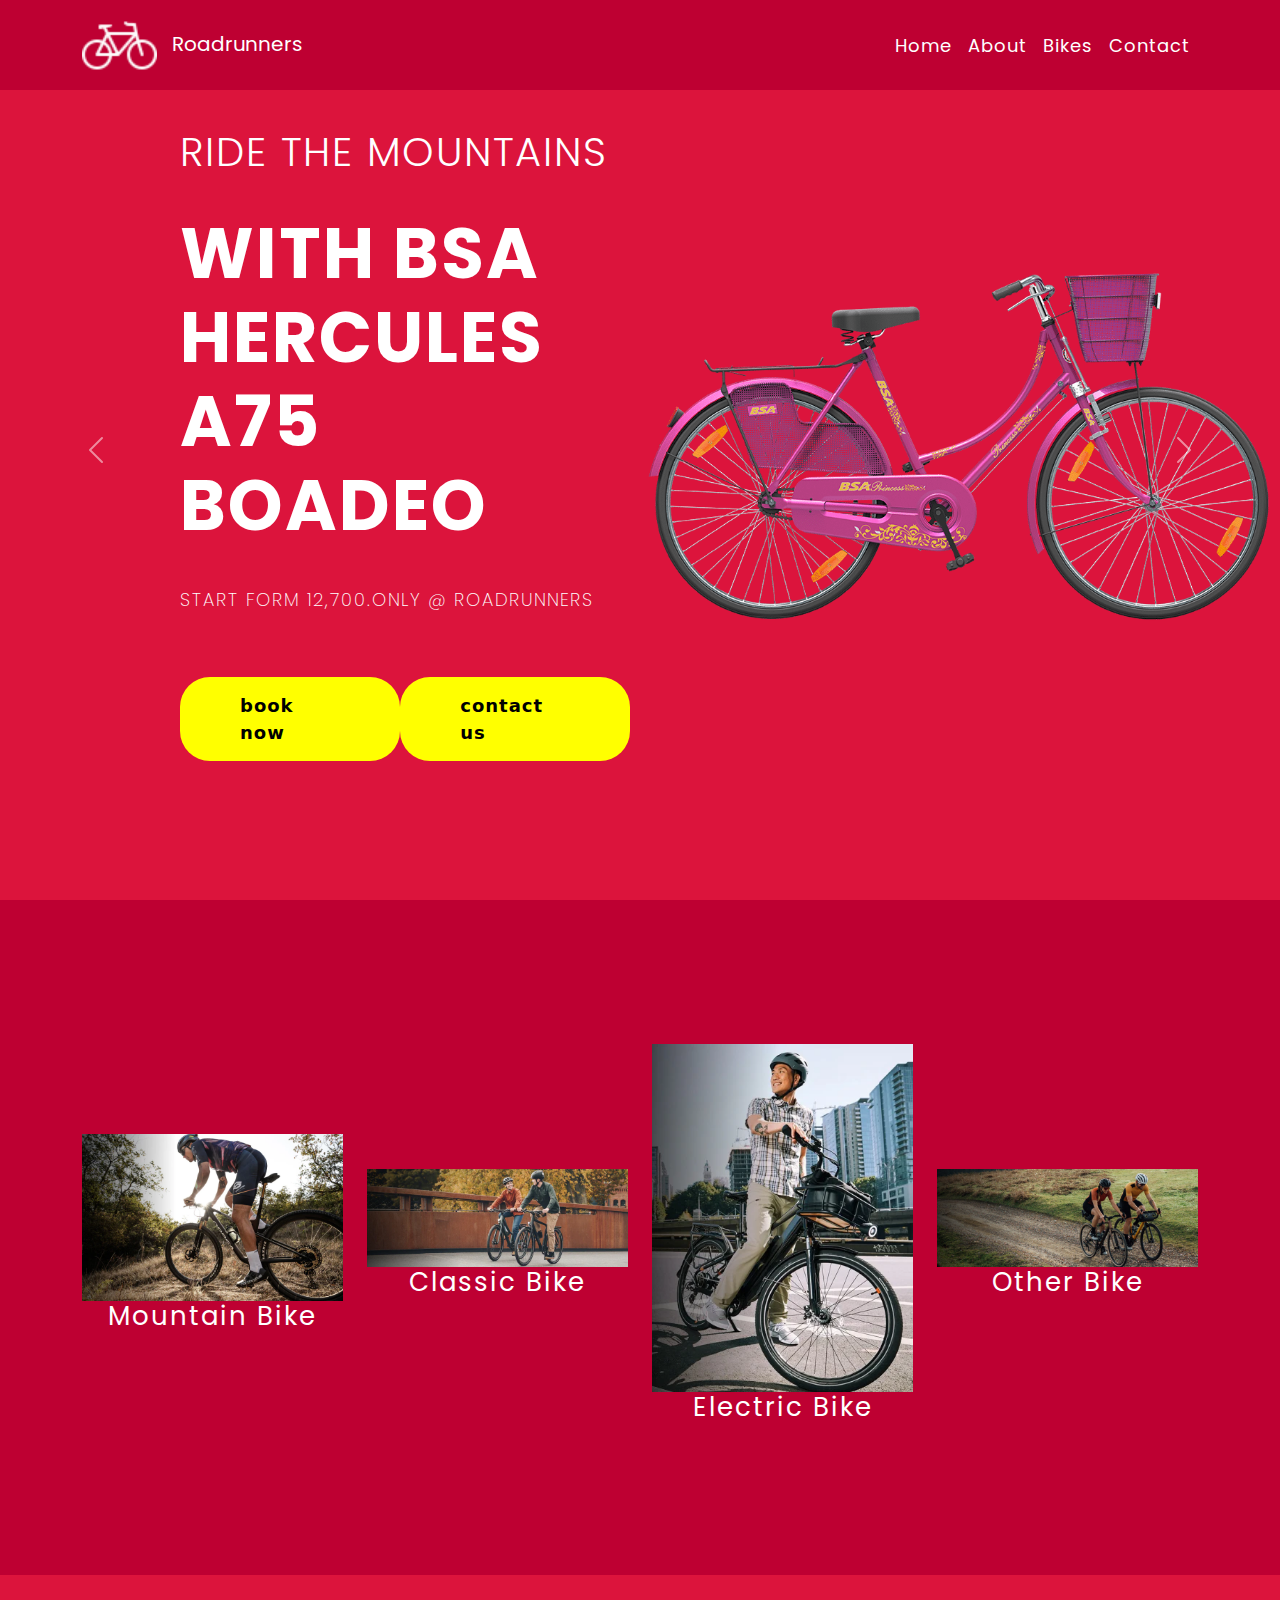
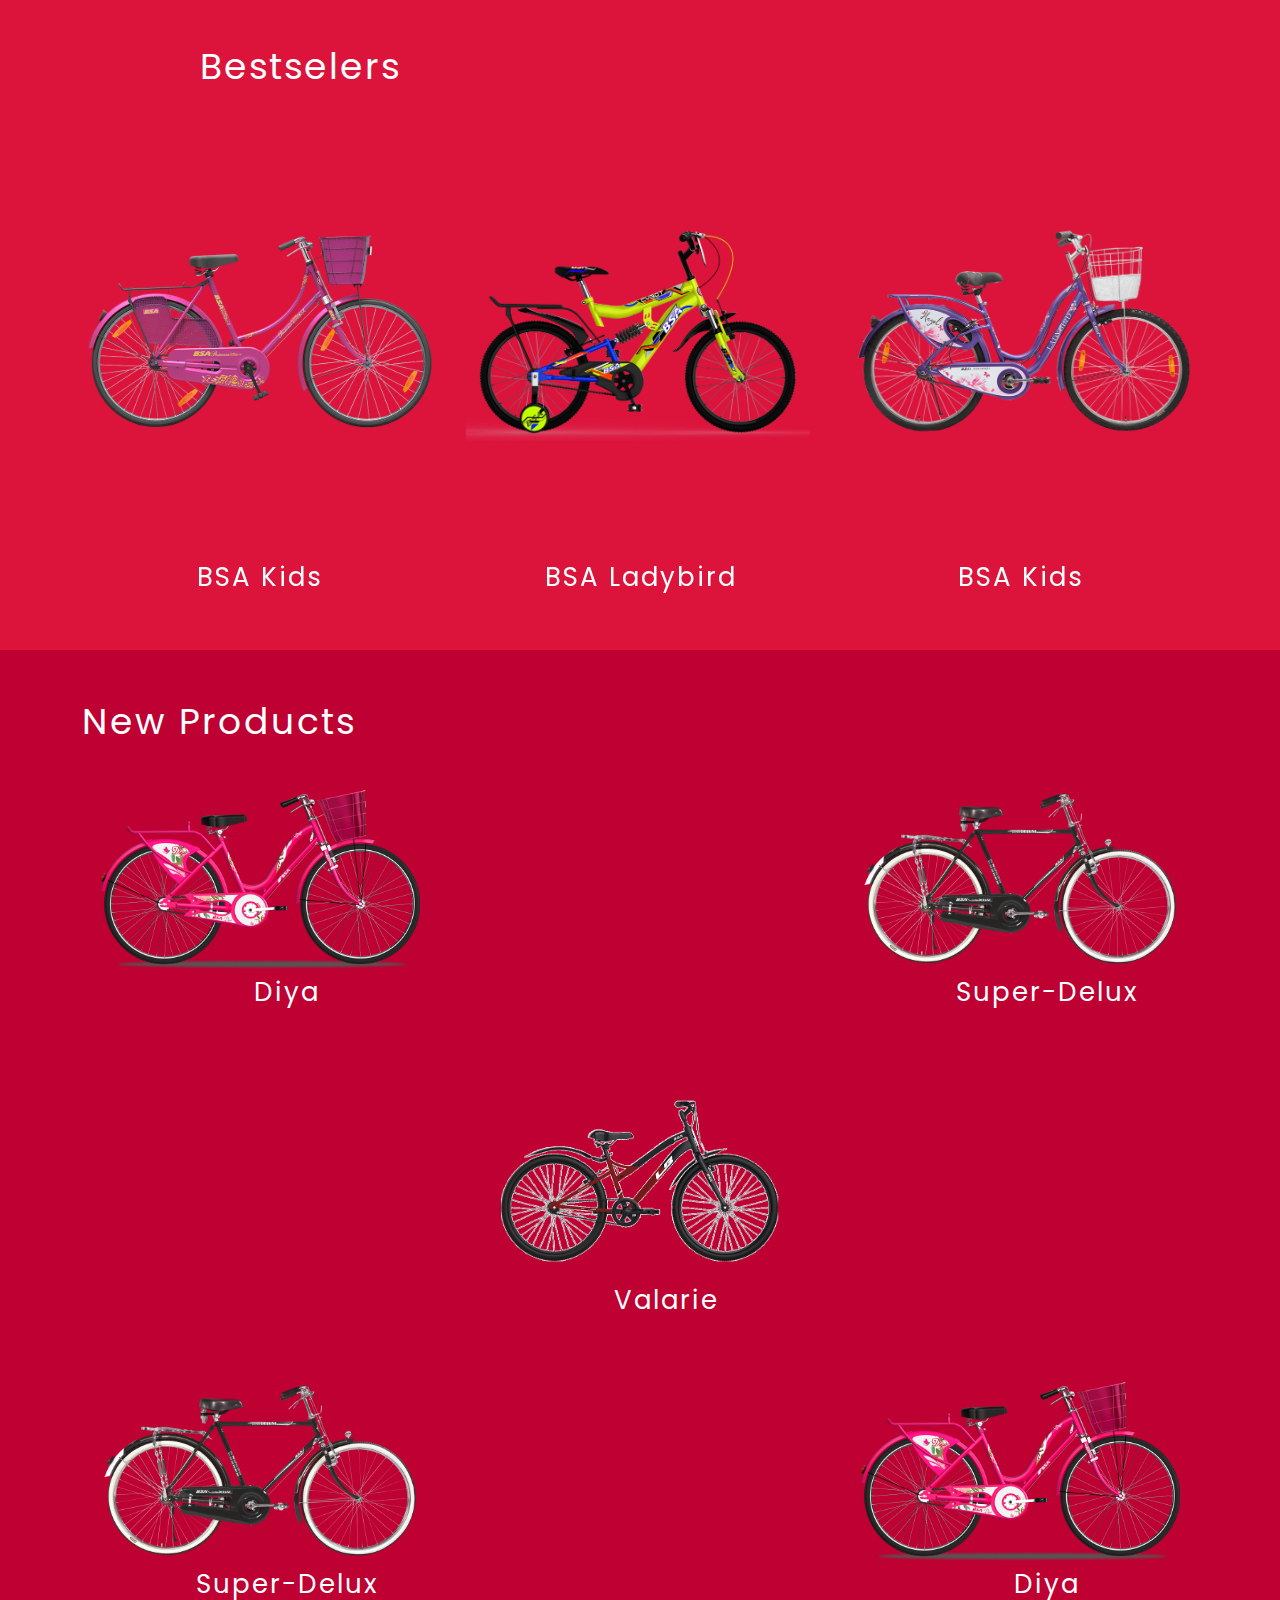
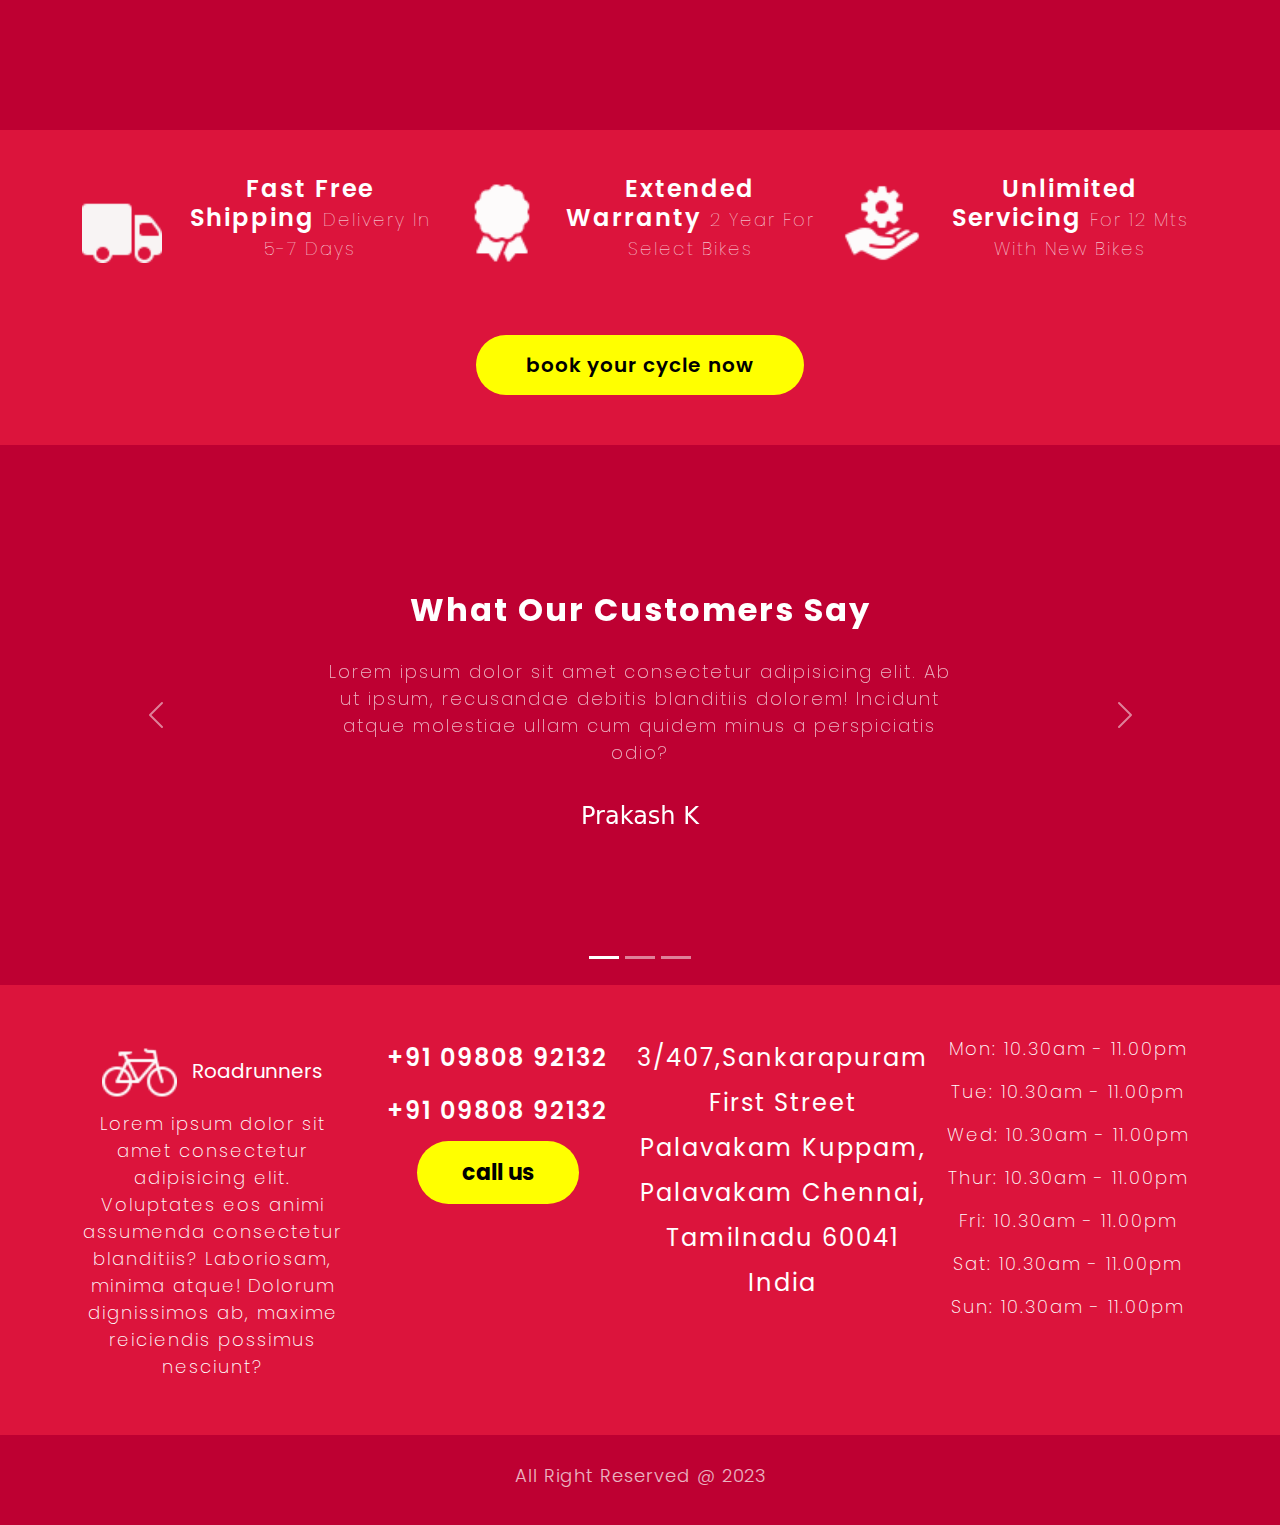
<file: index.html>
<!DOCTYPE html>
<html>
<head>
    <meta charset='utf-8'>
    <meta http-equiv='X-UA-Compatible' content='IE=edge'>
    <title>cycile site</title>
    <meta name='viewport' content='width=device-width, initial-scale=1'>
    <link rel='stylesheet' type='text/css' media='screen' href='style.css'>
    <link rel="stylesheet" href="https://cdn.jsdelivr.net/npm/bootstrap-icons@1.10.5/font/bootstrap-icons.css">
    <link href="https://cdn.jsdelivr.net/npm/bootstrap@5.0.2/dist/css/bootstrap.min.css" rel="stylesheet">
    
    <link href="https://cdn.jsdelivr.net/npm/bootstrap@5.3.0-alpha3/dist/css/bootstrap.min.css">

    <link href="owl.carousel.min.css" rel="stylesheet">
</head>
<body>
    
    <div class="container-fluid panner">
        <nav class="navbar navbar-expand-lg  navbar-light fixed-top">
            <div class="container">
            <a class="navbar-brand logo " href="#"> <img class="lo_img" src="image/logo-dark.png" alt="">Roadrunners </a>
            <button class="navbar-toggler" type="button" data-bs-toggle="collapse" data-bs-target="#navbarSupportedContent" aria-controls="navbarSupportedContent" aria-expanded="false" aria-label="Toggle navigation">
                <span class="navbar-toggler-icon"></span>
            </button>
            <div class="collapse navbar-collapse" id="navbarSupportedContent">
                <ul class="navbar-nav ms-auto mb-2 mb-lg-0">
                
                <li class="nav-item">
                    <a class="nav-link" href="index.html">Home</a>
                </li>
                <li class="nav-item">
                    <a class="nav-link" href="about.html">About</a>
                </li>
                <li class="nav-item">
                    <a class="nav-link" href="bike.html">Bikes</a>
                </li>
                <li class="nav-item">
                    <a class="nav-link" href="contact.html">Contact</a>
                </li>
                </ul>
            </div>
            </div>
        </nav>

        <div id="carouselExampleControls" class="carousel slide panner_slider" data-bs-ride="carousel">
            <div class="carousel-inner">
              <div class="carousel-item active slider_inner">
                    <img src="image/best-seller3.png" class="d-block w-100" alt="...">
                    <div class="slidet_text">
                        <span>ride the mountains</span>
                        <h1>WITH BSA HERCULES A75 BOADEO</h1>
                        <P>Start form 12,700.only @ RoadRunners</P>
                        <div class="panner_btn">
                            <a href="">book now</a>
                            <a href="">contact us</a>
                        </div>
                    </div>
              </div>
                <div class="carousel-item slider_inner">
                    <img src="image/bestseller.png" class="d-block w-100" alt="...">
                    <div class="slidet_text">
                        <span>ride the mountains</span>
                        <h1>WITH BSA HERCULES A75 BOADEO</h1>
                        <P>Start form 12,700.only @ RoadRunners</P>
                        <div class="panner_btn">
                            <a href="">book now</a>
                            <a href="">contact us</a>
                        </div>
                    </div>
                </div>
              <div class="carousel-item slider_inner">
                <img src="image/bestseller2.png" class="d-block w-100" alt="...">
                <div class="slidet_text">
                    <span>ride the mountains</span>
                    <h1>WITH BSA HERCULES A75 BOADEO</h1>
                    <P>Start form 12,700.only @ RoadRunners</P>
                    <div class="panner_btn">
                        <a href="">book now</a>
                        <a href="">contact us</a>
                    </div>
                </div>
              </div>
            </div>
            <button class="carousel-control-prev" type="button" data-bs-target="#carouselExampleControls" data-bs-slide="prev">
              <span class="carousel-control-prev-icon" aria-hidden="true"></span>
              <span class="visually-hidden">Previous</span>
            </button>
            <button class="carousel-control-next" type="button" data-bs-target="#carouselExampleControls" data-bs-slide="next">
              <span class="carousel-control-next-icon" aria-hidden="true"></span>
              <span class="visually-hidden">Next</span>
            </button>
          </div>
    </div>

    <div class="container-fluid categories">
        <div class="container categories_inner">
            <div class="row categories_inner_row">
                <div class="col-md-3 col-12 categories_inner_row_box">
                    <div class="card categories_inner_row_box_card">
                        <img src="image/mountain-bike.webp" alt="">
                        <h1>mountain bike</h1>
                    </div>
                </div>
                <div class="col-md-3 col-12 categories_inner_row_box">
                    <div class="card categories_inner_row_box_card">
                        <img src="image/classic-bike.webp" alt="">
                        <h1>classic bike</h1>
                    </div>
                </div>
                <div class="col-md-3 col-12 categories_inner_row_box">
                    <div class="card categories_inner_row_box_card">
                        <img src="image/electric-bike.webp" alt="">
                        <h1>electric bike</h1>
                    </div>
                </div>
                <div class="col-md-3 col-12 categories_inner_row_box">
                    <div class="card categories_inner_row_box_card">
                        <img src="image/other-bikes.jpg" alt="">
                        <h1>other bike</h1>
                    </div>
                </div>
            </div>
        </div>
    </div>
    <div class="container-fluid bestselers">
        <h2>bestselers</h2>
        <div class="container bestselers_inner">
            <div class="container owl-carousel testimonial carousel_inner">
                <div class="carousel_1">
                    <img src="image/bestseller.png" alt="">
                    <h1>BSA ladybird</h1>
                </div>
                <div class="carousel_1">
                    <img src="image/bestseller2.png" alt="">
                    <h1>BSA kids</h1>
                </div>
                <div class="carousel_1">
                    <img src="image/best-seller3.png" alt="">
                    <h1>BSA ladybird</h1>
                </div>
                <div class="carousel_1">
                    <img src="image/bestseller2.png" alt="">
                    <h1>BSA kids</h1>
                </div>
                <div class="carousel_1">
                    <img src="image/bestseller.png" alt="">
                    <h1>BSA ladybird</h1>
                </div>
                <div class="carousel_1">
                    <img src="image/best-seller3.png" alt="">
                    <h1>BSA kids</h1>
                </div>
            </div>
        </div>
    </div>
    <div class="container-fluid new_products">
        <div class="container new_products_inner">
            <h2>new products</h2>
            <div class="row new_products_inner_row">
                <div class="col-md-4 col-12 new_products_inner_row_box">
                    <div class="card new_products_inner_row_box_card">
                        <img src="image/diya-left-top.png" alt="">
                        <h1>diya</h1>
                    </div>
                </div>
                <div class="col-md-4 col-12 new_products_inner_row_box hide">

                </div>
                <div class="col-md-4 col-12 new_products_inner_row_box">
                    <div class="card new_products_inner_row_box_card">
                        <img src="image/deluxe-left-bottom.png" alt="">
                        <h1>super-delux</h1>
                    </div>
                </div>
            </div>
            <div class="row new_products_inner_row">
                <div class="col-md-4 col-12 new_products_inner_row_box hide">

                </div>
                <div class="col-md-4 col-12 new_products_inner_row_box">
                    <div class="card new_products_inner_row_box_card">
                        <img src="image/valarie-center.png" alt="">
                        <h1>valarie</h1>
                    </div>
                </div>
                <div class="col-md-4 col-12 new_products_inner_row_box hide">

                </div>
            </div>
            <div class="row new_products_inner_row">
                <div class="col-md-4 col-12 new_products_inner_row_box">
                    <div class="card new_products_inner_row_box_card">
                        <img src="image/deluxe-left-bottom.png" alt="">
                        <h1>super-delux</h1>
                    </div>
                </div>
                <div class="col-md-4 col-12 new_products_inner_row_box hide">

                </div>
                <div class="col-md-4 col-12 new_products_inner_row_box">
                    <div class="card new_products_inner_row_box_card">
                        <img src="image/diya-left-top.png" alt="">
                        <h1>diya</h1>
                    </div>
                </div>
            </div>
        </div>
    </div>
    <div class="container-fluid features">
        <div class="container features_inner">
            <div class="row features_inner_row">
                <div class="col-md-4 col-12 features_inner_row_box">
                    <div class="card features_inner_row_box_card">
                        <img src="image/shipping-icon.png" alt="">
                        <h1>Fast Free Shipping <span>Delivery in 5-7 days</span></h1>
                    </div>
                </div>
                <div class="col-md-4 col-12 features_inner_row_box">
                    <div class="card features_inner_row_box_card">
                        <img src="image/warranty-icon.png" alt="">
                        <h1>Extended Warranty <span>2 year for select bikes</span></h1>
                    </div>
                </div>
                <div class="col-md-4 col-12 features_inner_row_box">
                    <div class="card features_inner_row_box_card">
                        <img src="image/service-icon.png" alt="">
                        <h1>Unlimited Servicing <span>For 12 mts with new bikes</span></h1>
                    </div>
                </div>
            </div>
            <div class="book_cycle_btn">
                <a href="#">book your cycle now</a>
            </div>
        </div>
    </div>

    <div class="container-fluid last_slider">
        <div class="container last_slider_inner">
            <div id="carouselExampleCaptions" class="carousel slide last_slider_main" data-bs-ride="carousel">
                <div class="carousel-indicators">
                  <button type="button" data-bs-target="#carouselExampleCaptions" data-bs-slide-to="0" class="active" aria-current="true" aria-label="Slide 1"></button>
                  <button type="button" data-bs-target="#carouselExampleCaptions" data-bs-slide-to="1" aria-label="Slide 2"></button>
                  <button type="button" data-bs-target="#carouselExampleCaptions" data-bs-slide-to="2" aria-label="Slide 3"></button>
                </div>
                <div class="carousel-inner last_slider_inner">
                  <div class="carousel-item active">
                    <div class="carousel-caption last_slide_text ">
                      <h5>What Our Customers Say</h5>
                      <p>Lorem ipsum dolor sit amet consectetur adipisicing elit. Ab ut ipsum, recusandae debitis blanditiis dolorem! Incidunt atque molestiae ullam cum quidem minus a perspiciatis odio?</p>
                      <h4>Prakash K</h4>
                    </div>
                  </div>
                  <div class="carousel-item">
                    <div class="carousel-caption last_slide_text ">
                        <h5>What Our Customers Say</h5>
                        <p>Lorem ipsum dolor sit amet consectetur adipisicing elit. Ab ut ipsum, recusandae debitis blanditiis dolorem! Incidunt atque molestiae ullam cum quidem minus a perspiciatis odio?</p>
                        <h4>Prakash K</h4>
                      </div>
                  </div>
                  <div class="carousel-item">
                    <div class="carousel-caption last_slide_text ">
                        <h5>What Our Customers Say</h5>
                        <p>Lorem ipsum dolor sit amet consectetur adipisicing elit. Ab ut ipsum, recusandae debitis blanditiis dolorem! Incidunt atque molestiae ullam cum quidem minus a perspiciatis odio?</p>
                        <h4>Prakash K</h4>
                      </div>
                  </div>
                </div>
                <button class="carousel-control-prev" type="button" data-bs-target="#carouselExampleCaptions" data-bs-slide="prev">
                  <span class="carousel-control-prev-icon" aria-hidden="true"></span>
                  <span class="visually-hidden">Previous</span>
                </button>
                <button class="carousel-control-next" type="button" data-bs-target="#carouselExampleCaptions" data-bs-slide="next">
                  <span class="carousel-control-next-icon" aria-hidden="true"></span>
                  <span class="visually-hidden">Next</span>
                </button>
              </div>
        </div>
    </div>
    <div class="container-fluid footer_section">
        <div class="container footer_section_inner">
            <div class="row footer_section_inner_row">
                <div class="col-md-3 col-12 footer_section_inner_row_box">
                    <a class="navbar-brand logo " href="#"> <img class="lo_img" src="image/logo-dark.png" alt="">Roadrunners </a>
                    <p>Lorem ipsum dolor sit amet consectetur adipisicing elit. Voluptates eos animi assumenda consectetur blanditiis? Laboriosam, minima atque! Dolorum dignissimos ab, maxime reiciendis possimus nesciunt?</p>
                </div>
                <div class="col-md-3 col-12 footer_section_inner_row_box">
                    <h2>+91 09808 92132</h2>
                    <h2>+91 09808 92132</h2>
                    <a href="#" class="footer_btn">call us</a>
                </div>
                <div class="col-md-3 col-12 footer_section_inner_row_box">
                    <h1>3/407,Sankarapuram First Street Palavakam kuppam, palavakam chennai, tamilnadu 60041
                        india
                    </h1>
                </div>
                <div class="col-md-3 col-12 footer_section_inner_row_box">
                    <p>Mon: 10.30am - 11.00pm</p>
                    <p>Tue: 10.30am - 11.00pm</p>
                    <p>Wed: 10.30am - 11.00pm</p>
                    <p>Thur: 10.30am - 11.00pm</p>
                    <p>Fri: 10.30am - 11.00pm</p>
                    <p>Sat: 10.30am - 11.00pm</p>
                    <p>Sun: 10.30am - 11.00pm</p>
                </div>
            </div>
        </div>
    </div>

    <div class="container-fluid last_footer">
        <h1>All Right Reserved @ 2023</h1>
    </div>
    <script src="https://cdn.jsdelivr.net/npm/bootstrap@5.0.2/dist/js/bootstrap.bundle.min.js"></script>

    <script src="https://ajax.googleapis.com/ajax/libs/jquery/1.12.4/jquery.min.js"></script>
    <script src="owl.carousel.min.js"></script>

    <script>
        $(document).ready(function () {
              $(".owl-carousel").owlCarousel();
          });
  
  
  
          $(".testimonial").owlCarousel({
              autoplay: true,
              smartSpeed: 1000,
              center: true,
              margin: 25,
              dots: true,
              loop: true,
              nav: false,
              responsive: {
                  0: {
                      items: 1
                  },
                  768: {
                      items: 2
                  },
                  992: {
                      items: 3
                  }
              }
          });
      </script>
</body>
</html>
</file>
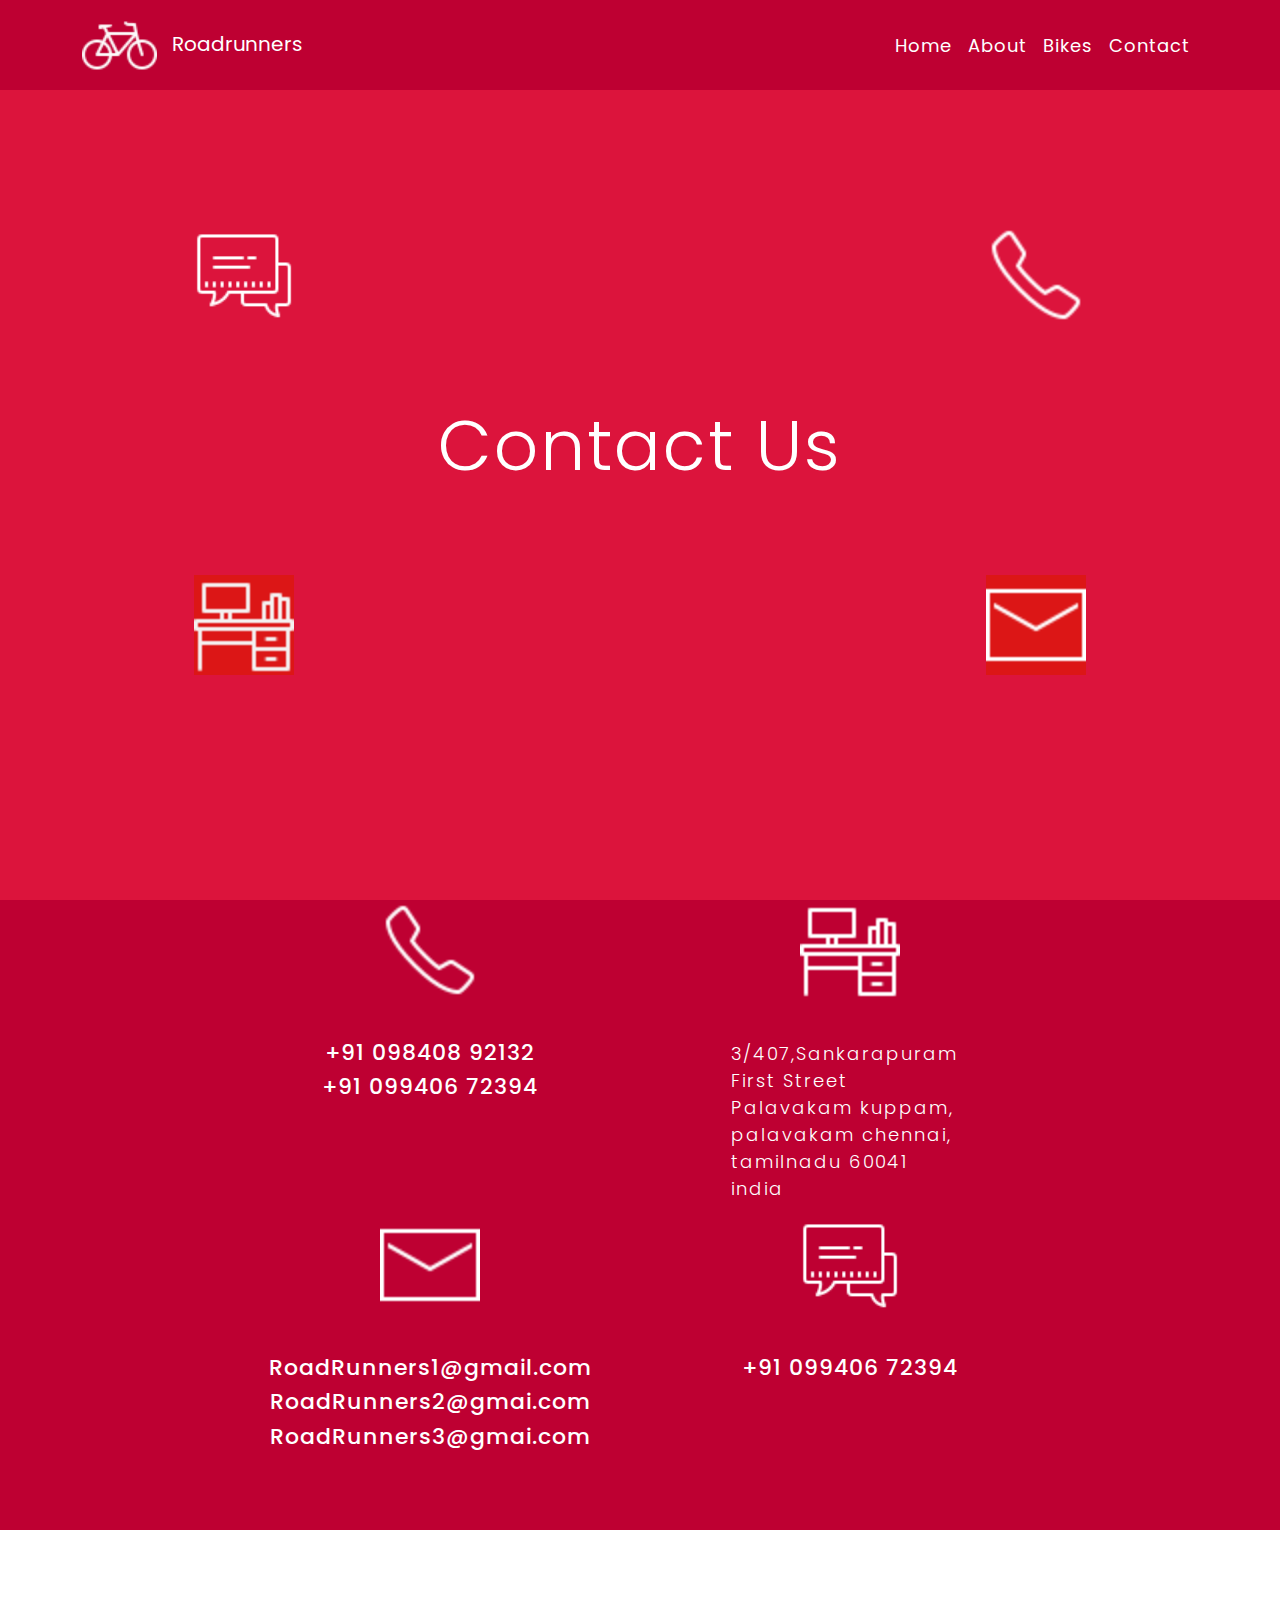
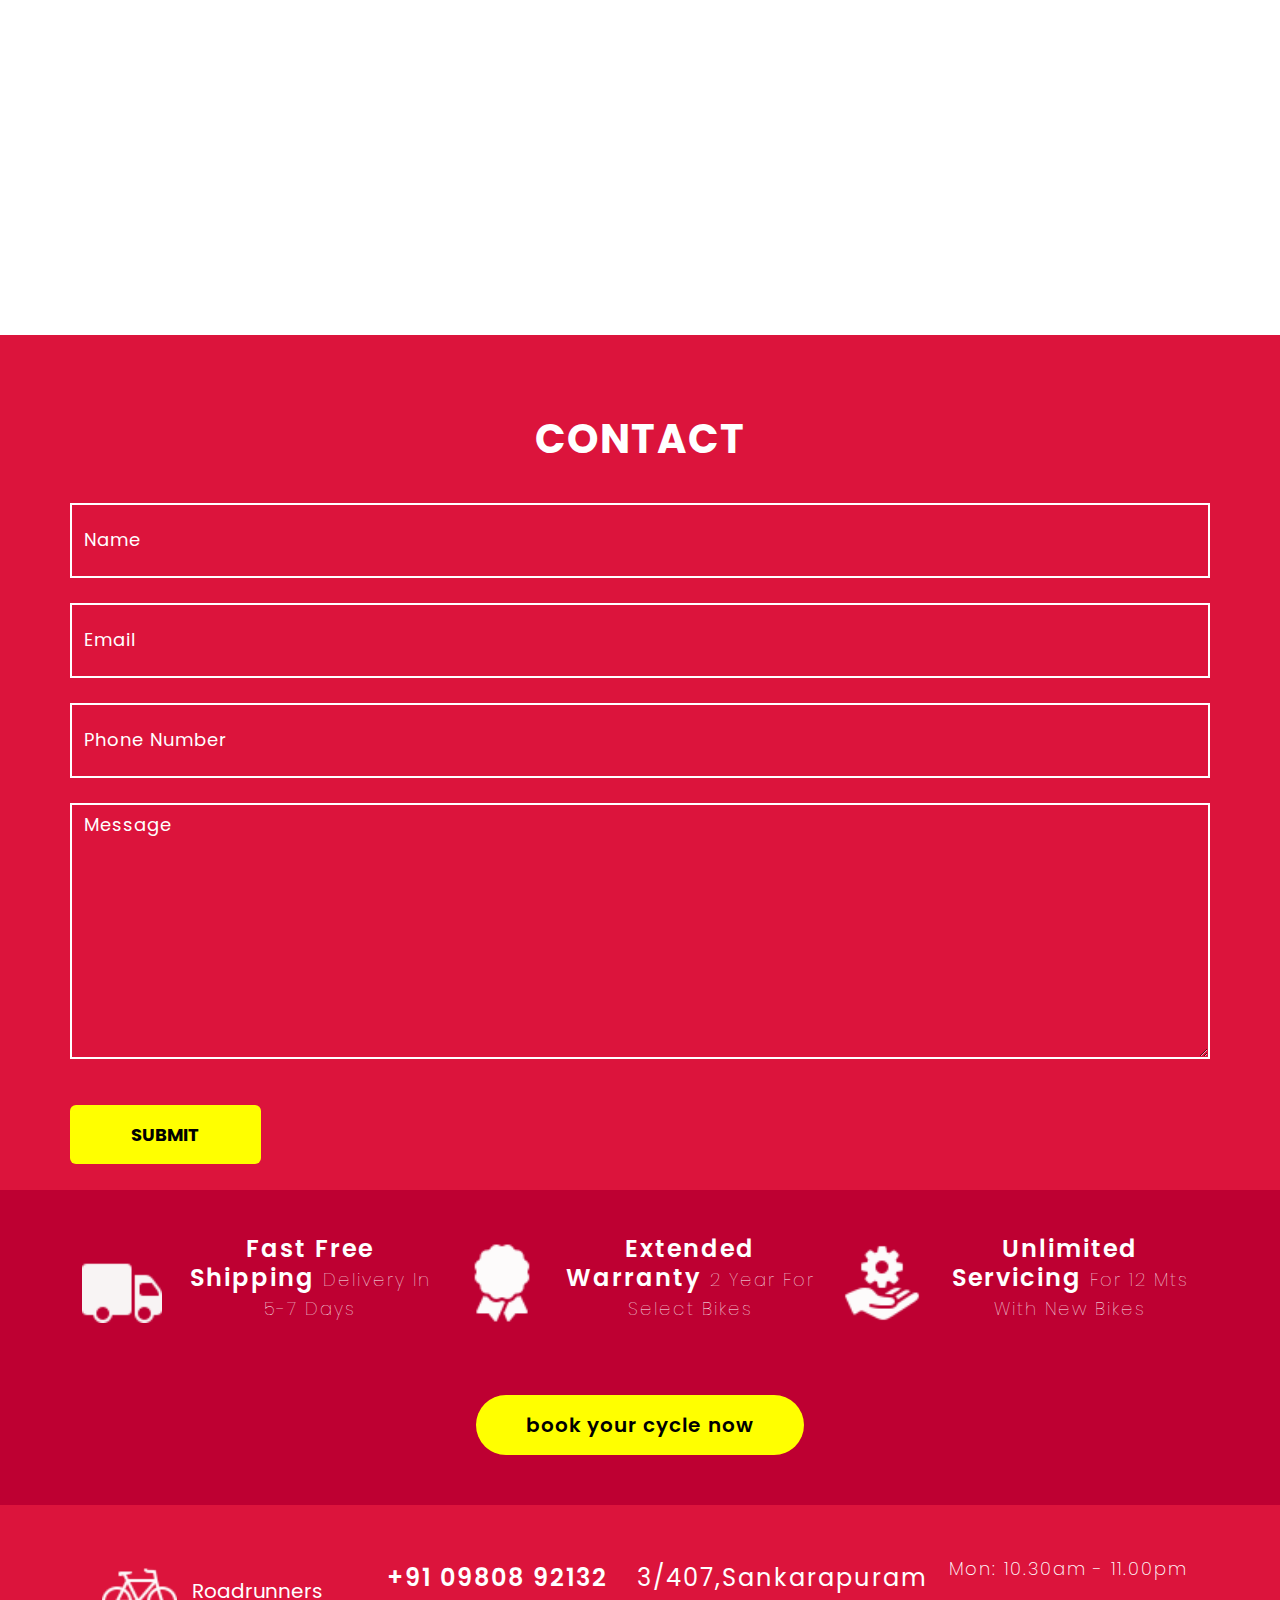
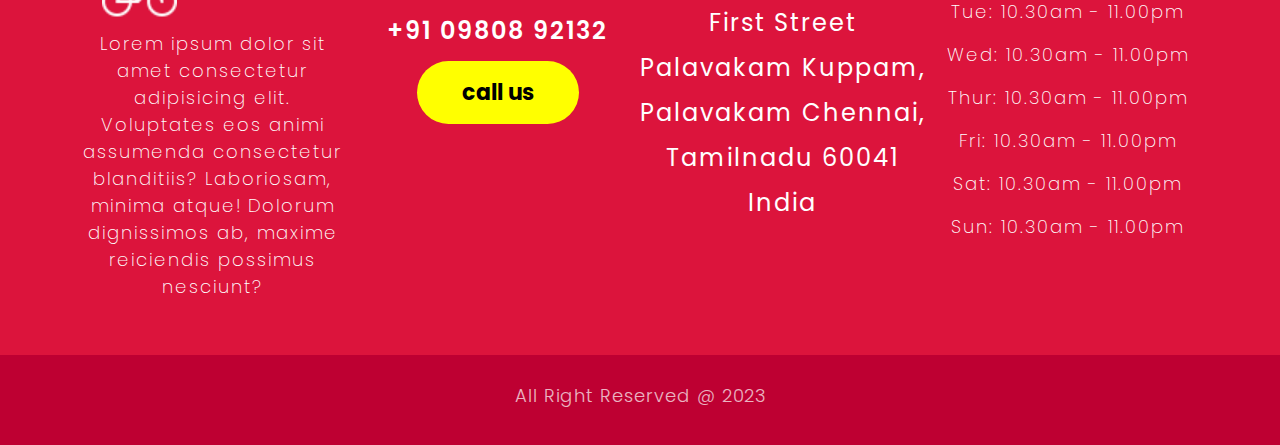
<file: contact.html>
<!DOCTYPE html>
<html>
<head>
    <meta charset='utf-8'>
    <meta http-equiv='X-UA-Compatible' content='IE=edge'>
    <title>contact</title>
    <meta name='viewport' content='width=device-width, initial-scale=1'>
    <link rel='stylesheet' type='text/css' media='screen' href='style.css'>

    <link rel="stylesheet" href="https://cdn.jsdelivr.net/npm/bootstrap-icons@1.10.5/font/bootstrap-icons.css">
    <link href="https://cdn.jsdelivr.net/npm/bootstrap@5.0.2/dist/css/bootstrap.min.css" rel="stylesheet">
    
    <link href="https://cdn.jsdelivr.net/npm/bootstrap@5.3.0-alpha3/dist/css/bootstrap.min.css">
</head>
<body>
    
    <div class="container-fluid panner">
        <nav class="navbar navbar-expand-lg  navbar-light fixed-top">
            <div class="container">
            <a class="navbar-brand logo " href="#"> <img class="lo_img" src="image/logo-dark.png" alt="">Roadrunners </a>
            <button class="navbar-toggler" type="button" data-bs-toggle="collapse" data-bs-target="#navbarSupportedContent" aria-controls="navbarSupportedContent" aria-expanded="false" aria-label="Toggle navigation">
                <span class="navbar-toggler-icon"></span>
            </button>
            <div class="collapse navbar-collapse" id="navbarSupportedContent">
                <ul class="navbar-nav ms-auto mb-2 mb-lg-0">
                
                <li class="nav-item">
                    <a class="nav-link" href="index.html">Home</a>
                </li>                    
                <li class="nav-item">
                    <a class="nav-link" href="about.html">About</a>
                </li>
                <li class="nav-item">
                    <a class="nav-link" href="bike.html">Bikes</a>
                </li>
                <li class="nav-item">
                    <a class="nav-link" href="contact.html">Contact</a>
                </li>
                </ul>
            </div>
            </div>
        </nav>

        <div class="container panner_inner">
            <div class="col-12 panner_inner_box">
                <h1>Contact Us</h1>
                <img src="image/chat-icon-3.png" class="contact_panner_icons1" alt="">
                <img src="image/phone-icon.png" class="contact_panner_icons2" alt="">
                <img src="image/office.png" class="contact_panner_icons3" alt="">
                <img src="image/mail.png"  class="contact_panner_icons4" alt="">
            </div>
        </div>
    </div>

    <div class="container-fluid contact_details">
        <div class="container contact_details_inner">
            <div class="row contact_details_inner_row">
                <div class="col-md-6 col-12 contact_details_inner_row_box">
                    <div class="card contact_details_inner_row_box_card">
                        <img src="image/phone-icon.png" alt="">
                        <h1>+91 098408 92132</h1>
                        <h1>+91 099406 72394</h1>
                    </div>
                </div>
                <div class="col-md-6 col-12 contact_details_inner_row_box">
                    <div class="card contact_details_inner_row_box_card">
                        <img src="image/office-1.png" alt="">
                        <p>3/407,Sankarapuram First Street Palavakam kuppam, palavakam chennai, tamilnadu 60041
                            india
                        </p>
                    </div>
                </div>
            </div>
            <div class="row contact_details_inner_row">
                <div class="col-md-6 col-12 contact_details_inner_row_box">
                    <div class="card contact_details_inner_row_box_card">
                        <img src="image/mail-1.png" alt="">
                        <h1>RoadRunners1@gmail.com</h1>
                        <h1>RoadRunners2@gmai.com</h1>
                        <h1>RoadRunners3@gmai.com</h1>
                    </div>
                </div>
                <div class="col-md-6 col-12 contact_details_inner_row_box">
                    <div class="card contact_details_inner_row_box_card">
                        <img src="image/chat-icon-1.png" alt="">
                        <h1>+91 099406 72394</h1>
                    </div>
                </div>
            </div>
        </div>
    </div>

    <div class="container-fluid location">
        <iframe class="roadrunners_location" src="https://www.google.com/maps/embed?pb=!1m14!1m8!1m3!1d3888.1339664825655!2d80.2563063!3d12.9632783!3m2!1i1024!2i768!4f13.1!3m3!1m2!1s0x3a525d3e69b1b2a7%3A0x4e6c1db91f5d20e1!2sRoadrunners%20Well%20Run%20Cycles!5e0!3m2!1sen!2sin!4v1686813359131!5m2!1sen!2sin" width="600" height="450" style="border:0;" allowfullscreen="" loading="lazy" referrerpolicy="no-referrer-when-downgrade"></iframe>
    </div>

    <div class="container-fluid contact_page">
        <div class="container contact_page_inner">
            <h1>contact</h1>
            <form class="form-horizontal" action="/action_page.php">
                <div class="form-group">
                  <div class="col-sm-10 input_text">
                    <input type="text" class="form-control" placeholder="Name" name="name">
                  </div>
                </div>
                <div class="form-group">
                    <div class="col-sm-10 input_text">
                      <input type="email" class="form-control" placeholder="Email" name="email">
                    </div>
                  </div>
                  <div class="form-group">
                    <div class="col-sm-10 input_text">
                      <input type="number" class="form-control" placeholder="Phone Number" name="number">
                    </div>
                  </div>
                  <div class="mb-3">
                    <textarea class="form-control" id="exampleFormControlTextarea1" rows="10" placeholder="Message"></textarea>
                  </div>
                <div class="form-group">        
                  <div class="col-sm-offset-2 col-sm-10">
                    <button type="submit" class="btn submit_btn">Submit</button>
                  </div>
                </div>
              </form>
        </div>
    </div>

    <div class="container-fluid features contact_features">
        <div class="container features_inner">
            <div class="row features_inner_row">
                <div class="col-md-4 col-12 features_inner_row_box">
                    <div class="card features_inner_row_box_card">
                        <img src="image/shipping-icon.png" alt="">
                        <h1>Fast Free Shipping <span>Delivery in 5-7 days</span></h1>
                    </div>
                </div>
                <div class="col-md-4 col-12 features_inner_row_box">
                    <div class="card features_inner_row_box_card">
                        <img src="image/warranty-icon.png" alt="">
                        <h1>Extended Warranty <span>2 year for select bikes</span></h1>
                    </div>
                </div>
                <div class="col-md-4 col-12 features_inner_row_box">
                    <div class="card features_inner_row_box_card">
                        <img src="image/service-icon.png" alt="">
                        <h1>Unlimited Servicing <span>For 12 mts with new bikes</span></h1>
                    </div>
                </div>
            </div>
            <div class="book_cycle_btn">
                <a href="#">book your cycle now</a>
            </div>
        </div>
    </div>

    <div class="container-fluid footer_section">
        <div class="container footer_section_inner">
            <div class="row footer_section_inner_row">
                <div class="col-md-3 col-12 footer_section_inner_row_box">
                    <a class="navbar-brand logo " href="#"> <img class="lo_img" src="image/logo-dark.png" alt="">Roadrunners </a>
                    <p>Lorem ipsum dolor sit amet consectetur adipisicing elit. Voluptates eos animi assumenda consectetur blanditiis? Laboriosam, minima atque! Dolorum dignissimos ab, maxime reiciendis possimus nesciunt?</p>
                </div>
                <div class="col-md-3 col-12 footer_section_inner_row_box">
                    <h2>+91 09808 92132</h2>
                    <h2>+91 09808 92132</h2>
                    <a href="#" class="footer_btn">call us</a>
                </div>
                <div class="col-md-3 col-12 footer_section_inner_row_box">
                    <h1>3/407,Sankarapuram First Street Palavakam kuppam, palavakam chennai, tamilnadu 60041
                        india
                    </h1>
                </div>
                <div class="col-md-3 col-12 footer_section_inner_row_box">
                    <p>Mon: 10.30am - 11.00pm</p>
                    <p>Tue: 10.30am - 11.00pm</p>
                    <p>Wed: 10.30am - 11.00pm</p>
                    <p>Thur: 10.30am - 11.00pm</p>
                    <p>Fri: 10.30am - 11.00pm</p>
                    <p>Sat: 10.30am - 11.00pm</p>
                    <p>Sun: 10.30am - 11.00pm</p>
                </div>
            </div>
        </div>
    </div>

    <div class="container-fluid last_footer">
        <h1>All Right Reserved @ 2023</h1>
    </div>
    <script src="https://cdn.jsdelivr.net/npm/bootstrap@5.0.2/dist/js/bootstrap.bundle.min.js"></script>
</body>
</html>
</file>
<file: style.css>
@import url('https://fonts.googleapis.com/css2?family=Poppins:wght@100;200;300;400;500;600;700;800;900&display=swap');

* {
    padding: 0;
    margin: 0;
    box-sizing: border-box;
}
html {
    scroll-behavior: smooth;
}
.panner {
    height: 100vh;
    padding: 0px !important;
    background-color: #DC143C;
}
.navbar {
    height: 90px;
    background-color: #BE0032 !important;
}
.nav-link{
    color: white !important;
    font-family: 'Poppins', sans-serif;
    font-size: 18px !important;
    letter-spacing: 1px !important;
}
.navbar-collapse {
    background-color: #BE0032 !important;
    padding-left: 30px !important;
}
.logo {
    color: white !important;
    font-family: 'Poppins', sans-serif;
    font-size: 20px !important;
}
.lo_img {
    width: 75px;
    height: 75px;
    object-fit: cover;
    margin-right: 15px;
}
.panner_slider {
    height: 100% !important;
    padding: 0px !important;
}
.carousel-inner {
    height: 100% !important;
}
.slider_inner {
    height: 100%;
    position: relative;
    background-color: #DC143C !important;
}
.slider_inner img {
    width: 50% !important;
    height: 100%;
    object-fit: contain;
    float: right !important;
}
.slidet_text {
    width: 50%;
    height: 100%;
    position: absolute;
    left: 0px;
    top: 0px;
    display: flex;
    align-items: flex-start;
    flex-direction: column;
    justify-content: center;
    gap: 30px;
    padding-left: 180px;
}
.slidet_text span {
    font-family: 'Poppins', sans-serif;
    text-transform: uppercase;
    font-size: 40px;
    letter-spacing: 2px;
    font-weight: 300;
    color: white;
}
.slidet_text h1 {
    font-family: 'Poppins', sans-serif;
    text-transform: uppercase;
    font-size: 70px;
    letter-spacing: 2px;
    font-weight: 700;
    color: white;
}
.slidet_text p {
    font-family: 'Poppins', sans-serif;
    text-transform: uppercase;
    font-size: 18px;
    letter-spacing: 2px;
    font-weight: 200;
    color: white;
}
.panner_btn {
    width: 450px;
    height: 120px;
    display: flex;
    align-items: center;
    justify-content: space-between;
}
.panner_btn a {
    text-decoration: none;
    font-size: 18px;
    color: black;
    background-color: #ffff00;
    padding: 15px 60px;
    border-radius: 30px;
    letter-spacing: 1px;
    font-weight: 600;
}

/*==================categories=================*/
.categories {
    height: 75vh;
    background-color: #BE0032;
}
.categories_inner {
    height: 100%;
}
.categories_inner_row {
    height: 100%;
}
.categories_inner_row_box {
    height: 100%;
    display: flex;
    align-items: center;
    justify-content: center;
}
.categories_inner_row_box_card {
    height: 70%;
    display: flex;
    align-items: center;
    justify-content: space-between;
    border: none !important;
    border-radius: 0px !important;
    background-color: transparent !important;
}
.categories_inner_row_box_card img {
    width: 100%;
    height: 80%;
    object-fit: cover;
}
.categories_inner_row_box_card h1 {
    font-family: 'Poppins', sans-serif;
    text-transform: capitalize;
    font-size: 26px;
    letter-spacing: 2px;
    font-weight: 400;
    color: white;
}

/*=============bestselers=============*/

.bestselers {
    height: 75vh;
    background-color: #DC143C;
    padding-top: 70px;
}
.bestselers_inner {
    height: 90%;
    padding: 0px !important;
}
.carousel_inner {
    height: 100%;
    display: flex !important;
    align-items: center !important;
    justify-content: center !important;
}
.carousel_1 {
    height: 55vh !important;
    display: flex;
    align-items: center;
    justify-content: space-around;
    flex-direction: column;
}
.carousel_1  img {
    width: 100%;
    height: 80%;
    object-fit: contain;
}
.carousel_1 h1 {
    font-family: 'Poppins', sans-serif;
    text-transform: capitalize;
    font-size: 26px;
    letter-spacing: 2px;
    font-weight: 400;
    color: white;
}
.bestselers h2 {
    font-family: 'Poppins', sans-serif;
    text-transform: capitalize;
    font-size: 36px;
    letter-spacing: 2px;
    font-weight: 400;
    color: white;
    padding-left: 15%;
}

/*=======new_products===========*/
.new_products {
    height: 120vh;
    background-color: #BE0032;
}
.new_products_inner {
    height: 100%;
}
.new_products_inner h2 {
    font-family: 'Poppins', sans-serif;
    text-transform: capitalize;
    font-size: 36px;
    letter-spacing: 2px;
    font-weight: 400;
    color: white;
    padding-top: 50px;
    padding-bottom: 30px;
}
.new_products_inner_row {
    height: 26%;
    margin-bottom: 15px !important;
}
.new_products_inner_row_box {
    height: 100%;
}
.new_products_inner_row_box_card {
    height: 100%;
    border: none !important;
    border-radius: px !important;
    background-color: transparent !important;
    display: flex;
    align-items: center;
    justify-content: space-between;
}
.new_products_inner_row_box_card img {
    width: 90%;
    height: 90%;
    object-fit: contain;
}
.new_products_inner_row_box_card h1 {
    font-family: 'Poppins', sans-serif;
    text-transform: capitalize;
    font-size: 26px;
    letter-spacing: 2px;
    font-weight: 400;
    color: white;
    padding-left: 15%;
}

/*=========features=======*/
.features {
    height: 35vh;
    background-color: #DC143C;
    padding-bottom: 30px;
}
.features_inner {
    height: 100%;
}
.features_inner_row {
    height: 65%;
}
.features_inner_row_box {
    height: 100%;
    display: flex;
    align-items: center;
    justify-content: center;
}
.features_inner_row_box_card {
    height: 100%;
    background-color: transparent !important;
    border: none !important;
    border-radius: 0px !important;
    display: flex !important;
    flex-direction: row !important;
    align-items: center;
    justify-content: center;
    gap: 20px !important;
}
.features_inner_row_box_card img {
    width: 80px;
    height: 80px;object-fit: cover;
}
.features_inner_row_box_card h1 {
    font-family: 'Poppins', sans-serif;
    text-transform: capitalize;
    font-size: 24px;
    letter-spacing: 2px;
    font-weight: 600;
    text-align: center;
    color: white;
}
.features_inner_row_box_card h1 span {
    font-weight: 100 !important;
    font-size: 18px;
}
.book_cycle_btn {
    width: 100%;
    height: auto;
    margin: 20px auto;
    display: flex;
    align-items: center;
    justify-content: center;
}
.features_inner a {
    font-size: 20px;
    font-weight: 600;
    display: inline-block;
    text-decoration: none;
    color: black;
    font-family: 'Poppins', sans-serif;
    letter-spacing: 1px;
    background-color: #ffff00;
    padding: 15px 50px;
    border-radius: 30px;
}

/*======last_slider==========*/
.last_slider {
    height: 60vh;
    background-color: #BE0032;
}
.last_slider_inner {
    height: 100%;
    padding: 0px !important;
}
.last_slider_main {
    height: 100% !important;
    background-color: #BE0032 !important;
}
.last_slider_inner {
    height: 100%;
}
.last_slide_text h5 {
    color: white !important;
    z-index: 10;
}
.carousel-item {
    height: 100% !important;
    position: relative;
}
.carousel-caption {
    height: 100%;
    position: absolute;
    top: 0px;
    left: 0px;
    display: flex;
    align-items: center;
    justify-content: center;
    flex-direction: column;
    gap: 20px;
}
.carousel-caption h5 {
    font-family: 'Poppins', sans-serif;
    text-transform: capitalize;
    font-size: 32px;
    letter-spacing: 2px;
    font-weight: 700;
    text-align: center;
    color: white;
}
.carousel-caption p {
    font-family: 'Poppins', sans-serif;
    font-size: 18px;
    letter-spacing: 2px;
    font-weight: 200;
    color: white;
    opacity: 0.7;
    width: 80%;
}
/*============footer_section==============*/
.footer_section {
    height: 50vh;
    background-color: #DC143C;
}
.footer_section_inner {
    height: 100%;
}
.footer_section_inner_row {
    height: 100%;
}
.footer_section_inner_row_box {
    height: 100%;
    display: flex;
    flex-direction: column;
    align-items: center;
    justify-content: flex-start;
    padding-top: 50px;
}
.footer_section_inner_row_box p {
    font-family: 'Poppins', sans-serif;
    font-size: 18px;
    letter-spacing: 2px;
    font-weight: 200;
    color: white;
    text-align: center;
}
.footer_section_inner_row_box h1 {
    font-family: 'Poppins', sans-serif;
    text-transform: capitalize;
    font-size: 24px;
    letter-spacing: 2px;
    font-weight: 400;
    text-align: center;
    line-height: 45px;
    color: white;
}
.footer_section_inner_row_box h2 {
    font-family: 'Poppins', sans-serif;
    text-transform: capitalize;
    font-size: 24px;
    letter-spacing: 2px;
    font-weight: 600;
    text-align: center;
    line-height: 45px;
    color: white;
}
.footer_btn {
    text-decoration: none;
    font-size: 22px;
    color: black;
    background-color: #ffff00;
    padding: 15px 45px;
    border-radius: 40px;
    font-weight: 700;
    font-family: 'Poppins', sans-serif;
}



/*==============panner_inner_contac_style=================*/

.panner_inner {
    height: 100vh;
    background-color: #DC143C;
}
.panner_inner_box {
    height: 100%;
    display: flex;
    align-items: center;
    justify-content: center;
    position: relative;
}
.panner_inner_box h1 {
    font-size: 70px;
    color: white;
    font-weight: 300;
    letter-spacing: 2px;
    font-family: 'Poppins', sans-serif;
}
.contact_panner_icons1 {
    position: absolute;
    width: 100px;
    height: 100px;
    left: 10%;
    top: 25%;
}
.contact_panner_icons2 {
    position: absolute;
    width: 100px;
    height: 100px;
    right: 10%;
    top: 25%;
}
.contact_panner_icons3 {
    position: absolute;
    width: 100px;
    height: 100px;
    left: 10%;
    bottom: 25%;
}
.contact_panner_icons4 {
    position: absolute;
    width: 100px;
    height: 100px;
    right: 10%;
    bottom: 25%;
}
.contact_details {
    height: 70vh;
    background-color: #BE0032;
}
.contact_details_inner {
    height: 100%;
}
.contact_details_inner_row {
    height: 50%;
    padding: 0px 150px;
}
.contact_details_inner_row_box {
    height: 100%;
}
.contact_details_inner_row_box_card {
    height: 100%;
    border: none !important;
    border-radius: 0px !important;
    background-color: transparent !important;
    display: flex;
    align-items: center;
    justify-content: center;
}
.contact_details_inner_row_box_card img {
    width: 100px;
    height: 100px;
    object-fit: contain;
    margin-bottom: 40px;
}
.contact_details_inner_row_box_card h1 {
    font-size: 22px;
    letter-spacing: 1px;
    color: white;
    font-family: 'Poppins', sans-serif;
}
.contact_details_inner_row_box_card p {
    font-family: 'Poppins', sans-serif;
    font-size: 18px;
    letter-spacing: 2px;
    font-weight: 300;
    color: white;
    text-align: left;
    width: 60%;
}

/*=--------location----------------=*/

.location {
    height: 45vh;
}
.roadrunners_location {
    width: 100%;
    height: 100%;
}

/*=============contact page ==================*/

.contact_page {
    height: 95vh;
    background-color: #DC143C;
    padding-top: 30px;
}
.contact_page_inner {
    height: 100%;
    padding: 0px !important;
}
.contact_page_inner h1 {
    font-size: 40px;
    letter-spacing: 2px;
    font-family: 'Poppins', sans-serif;
    text-transform: uppercase;
    text-align: center;
    padding-top: 50px;
    font-weight: 700;
    color: white;
}
.form-horizontal {
    margin: 40px auto !important;
    height: 80% !important;
}
.form-group {
    height: 100px;
}
.input_text {
    height: 75% !important;
    width: 100% !important;
}
.form-control {
    height: 100%;
    border-radius: 0px !important;
    border: 2px solid white !important;
    width: 100% !important;
    background-color: #DC143C !important;
}
.form-control:focus {
    box-shadow: none !important;
}
.form-control::placeholder {
    font-size: 18px !important;
    font-family: 'Poppins', sans-serif !important;
    letter-spacing: 1px;
    color: white !important;
}
.submit_btn {
    font-size: 18px !important;
    font-family: 'Poppins', sans-serif !important;
    text-transform: uppercase !important;
    color: black !important;
    font-weight: 700 !important;
    background-color: #ffff00 !important;
    padding: 15px 60px !important;
    margin-top: 30px;
}
.contact_features {
    background-color: #BE0032 ;
}

/*=====last footer ======*/

.last_footer {
    height: 10vh;
    background-color: #BE0032;
    display: flex;
    align-items: center;
    justify-content: center;
}
.last_footer h1 {
    font-size: 18px;
    color: white;
    font-family: 'Poppins', sans-serif;
    font-weight: 300;
    letter-spacing: 1px;
    opacity: 0.7;
}

@media only screen and (max-width:480px) {
    .slidet_text {
        gap: 10px;
        padding-left: 5px;
    }
    .slidet_text span {
        font-size: 20px;
        padding-top: 50px;
    }
    .slidet_text h1 {
        font-size: 26px;
        letter-spacing: 1px;
    }
    .slidet_text p {
        font-size: 16px;
        letter-spacing: 1px;
    }
    .panner_btn {
        width: 260px;
        height: 90px;
    }
    .panner_btn a {
        font-size: 16px;
        padding: 8px 20px;
        border-radius: 10px;
    }
    .categories {
        height: auto;
        padding-top: 30px;
    }
    .categories_inner_row_box {
        height: 450px;
    }
    .categories_inner_row_box_card {
        width: 100% !important;
        height: 80% !important;
    }
    .bestselers {
        height: 90vh;
        padding-bottom: 70px !important;
    }
    .carousel_1 {
        height: 70vh !important;
    }
    .bestselers h2 {
        font-size: 30px;
        padding-left: 2%;
    }
    .new_products {
        height: auto;
        padding-bottom: 60px;
    }
    .new_products_inner {
        height: auto;
    }
    .hide {
        display: none;
    }
    .new_products_inner_row {
        height: auto;
    }
    .new_products_inner_row_box_card {
        height: 350px;
    }
    .features {
        height: auto;
        padding-top: 50px;
        padding-bottom: 50px;
    }
    .features_inner_row_box {
        padding-top: 40px;
        padding-bottom: 40px;
    }
    .last_slider {
        height: 100vh;
    }
    .carousel-caption p {
        width: 100%;
        font-size: 16px;
    }
    .carousel-caption h5 {
        font-size: 28px;
    }
    .footer_section {
        height: auto;
        padding-bottom: 60px;
    }
    .features_inner_row_box_card {
        flex-direction: column !important;
        width: 70% !important;
    }
    .contact_panner_icons1, .contact_panner_icons2, .contact_panner_icons3, .contact_panner_icons4 {
        width: 60px;
        height: 60px;
    }
    .panner_inner_box h1 {
        font-size: 36px;
    }
    .contact_details {
        height: auto;
    }
    .contact_details_inner_row {
        padding: 0px
    }
    .contact_details_inner_row_box_card img {
        width: 70px;
        height: 70px;
    }
    .contact_details_inner_row_box_card h1 {
        font-size: 19px;
    }
    .contact_details_inner_row_box_card p {
        font-size: 16px;
        text-align: center;
        width: 70%;
    }
    .contact_details_inner_row_box_card {
        padding-top: 40px !important;
        padding-bottom: 40px !important;
    }
    .contact_page {
        height: auto;
        padding-bottom: 5px;
    }
    .footer_section_inner_row_box h1 {
        font-size: 18px !important;
    }
    .features_inner_row_box_card h1 {
        display: flex !important;
        flex-direction: column !important;
        align-items: center !important;
        justify-content: center !important;
        font-size: 20px !important;
    }
    .features_inner_row_box_card h1 span {
        margin-top: 15px !important;
    }
}
</file>
